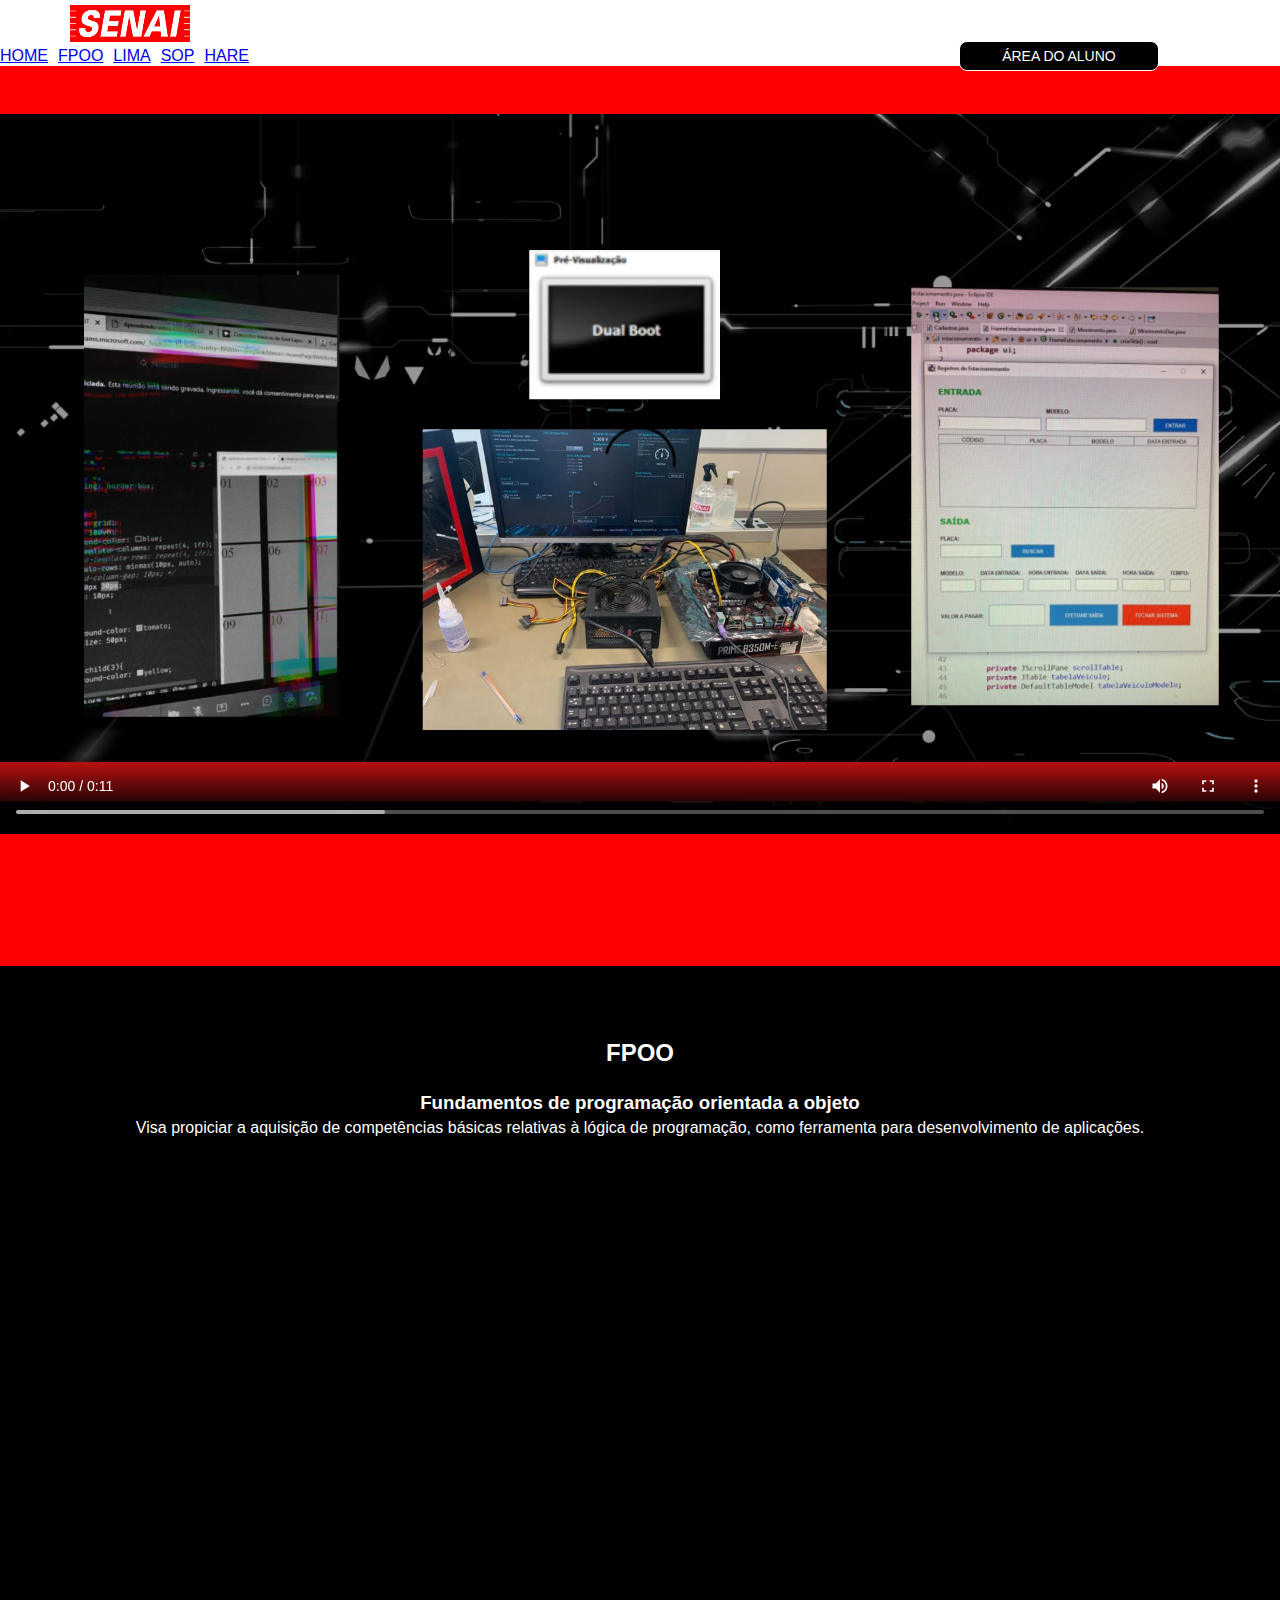
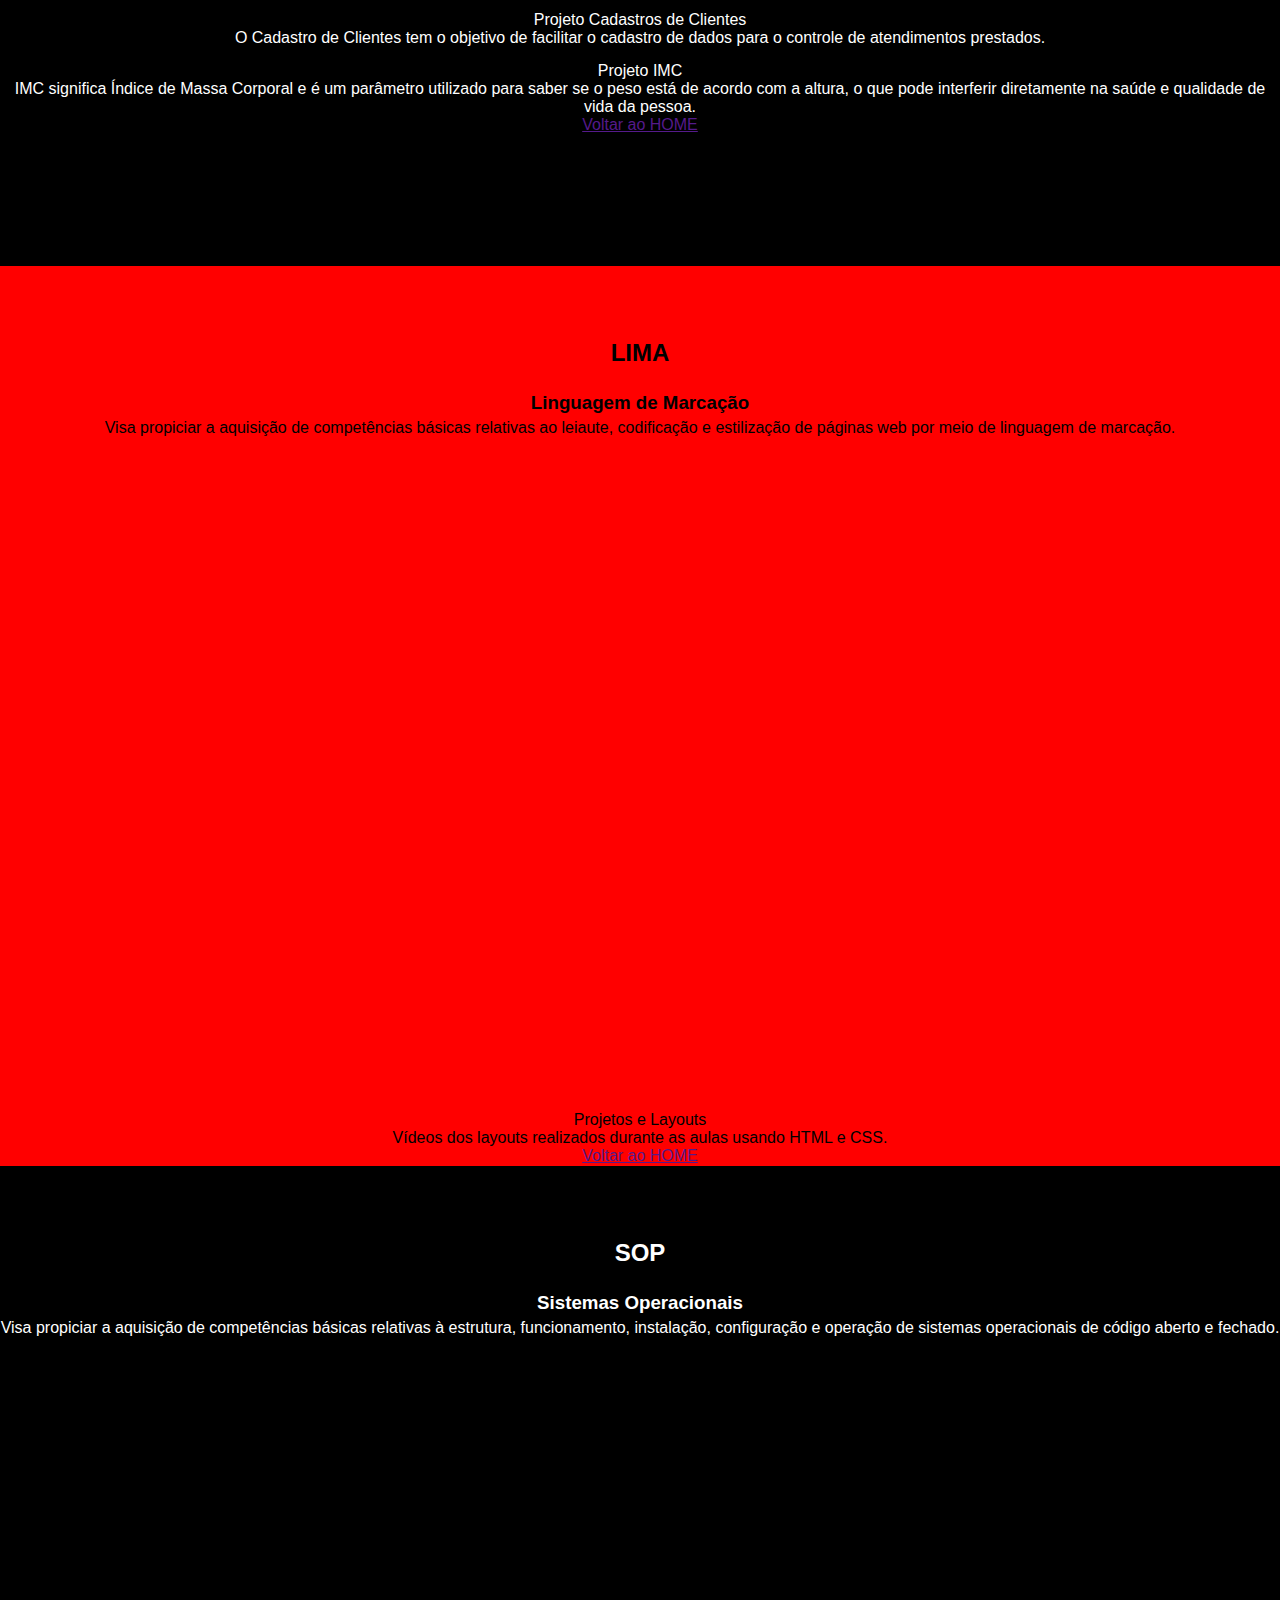
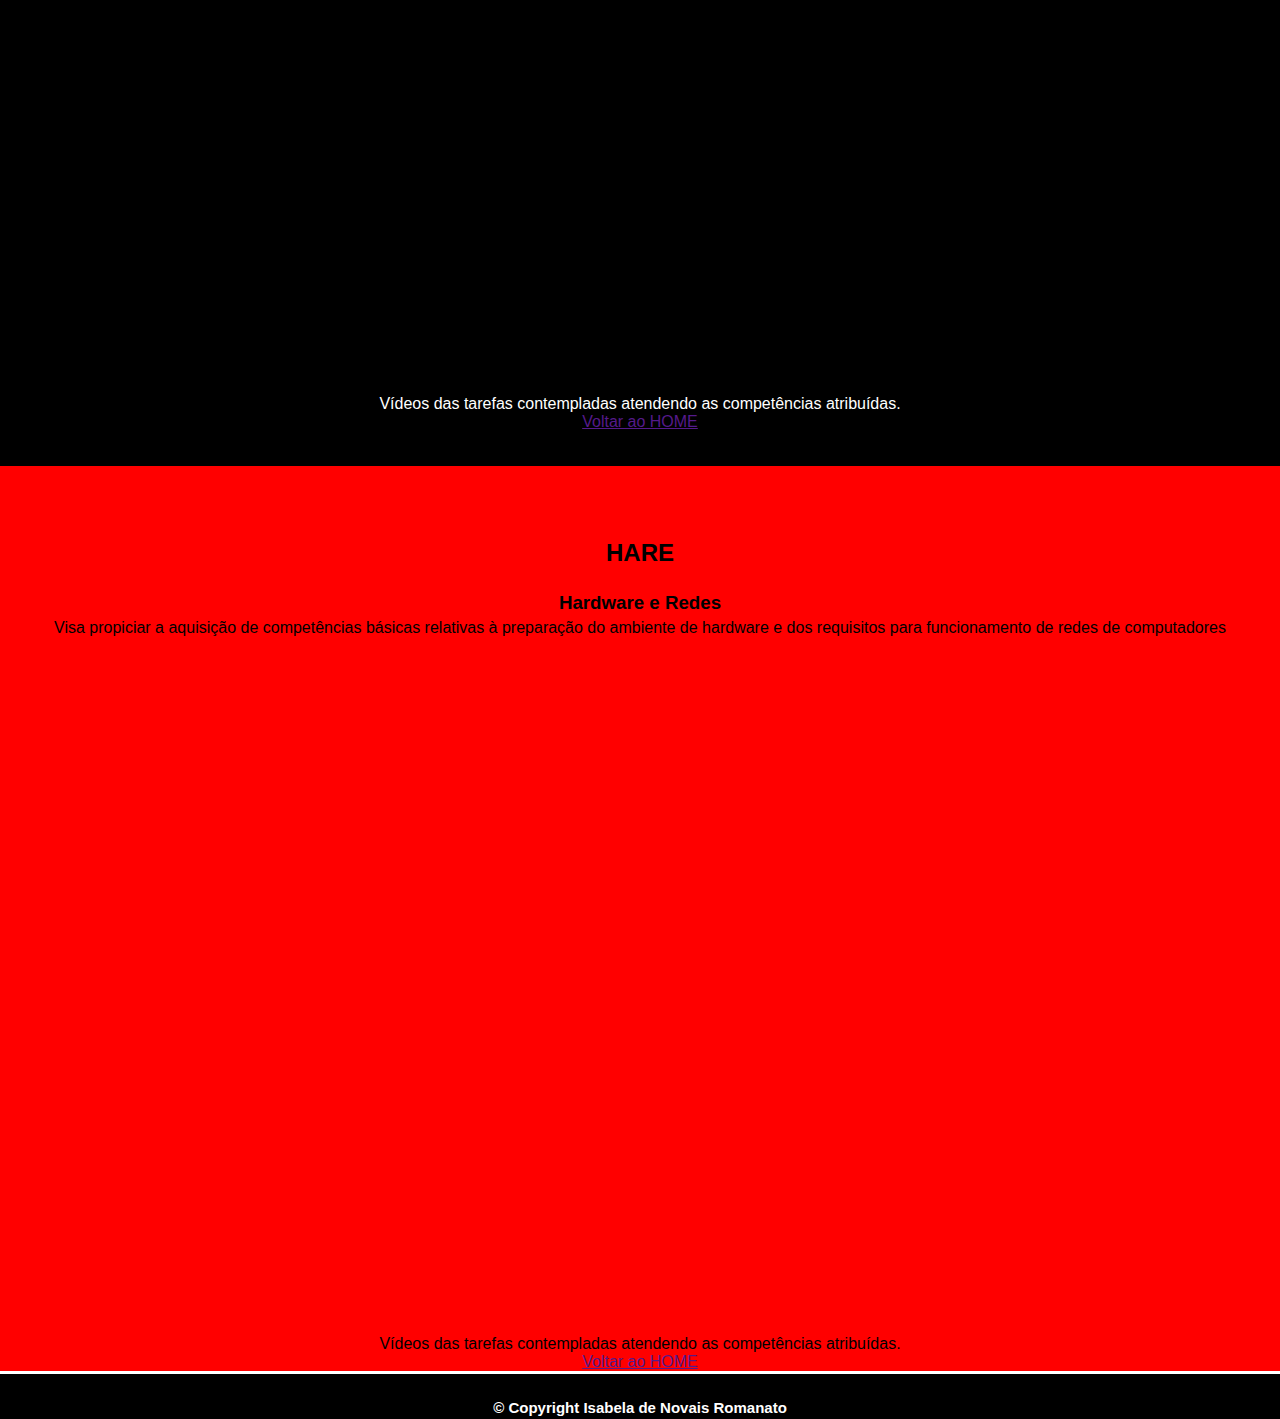
<file: index.html>
<!DOCTYPE html>
<html lang="PT-br">
<head>
    <meta charset="UTF-8">
    <meta http-equiv="X-UA-Compatible" content="IE=edge">
    <meta name="viewport" content="width=device-width, initial-scale=1.0">
    <title>Projeto Integrado</title>
    <link rel="stylesheet" href="style.css"> 
    
   
</head>
<body>
    <a href="/index.html" class="logo">
    <img src="img/senai.png" alt="logo">
  
   <nav>   
      <ul>
          <li><a href="#home">HOME</a></li>
          <li><a href="#fpoo">FPOO </a></li>
          <li><a href="#lima">LIMA</a></li>
          <li><a href="#sop">SOP</a></li>
          <li><a href="#hare">HARE</a></li>
          <a href="sobre.html"><button class="btn">ÁREA DO ALUNO</button></a>
          <!-- <button class="btn">ÁREA DO ALUNO</button> -->
         
        
      </ul>
    </nav>

<main>
    <section id="home">
        <video controls>
            <source src="img/home(2).mp4" type="video/mp4"> 
        </video>
     </section>

    <section id="fpoo"> 
      
    <h2>FPOO</h2> 
        <h3>Fundamentos de programação orientada a objeto</h3>
         <p>Visa propiciar a aquisição de competências básicas relativas à lógica de programação, como ferramenta para desenvolvimento de aplicações.</p>
              
    <ul class="estilizacao">
        <iframe width="560" height="315" src="https://www.youtube.com/embed/MreA3DEj5WM" title="YouTube video player" frameborder="0" allow="accelerometer; autoplay; clipboard-write; encrypted-media; gyroscope; picture-in-picture" allowfullscreen></iframe>
                  
                  <li>
                    <div class="conteudo">
                        <p class="nome-sessao">Projeto Cadastros de Clientes</p>
                        <p> O Cadastro de Clientes tem o objetivo de facilitar o cadastro de dados para o controle de atendimentos prestados.</p>
                        
                    </div>  
                </li>
                <li>
                    <div class="conteudo">
                       <p class="nome-sessao"> Projeto IMC</p>
                       <p>IMC significa Índice de Massa Corporal e é um parâmetro utilizado para saber se o peso está de acordo com a altura,  o que pode interferir diretamente na saúde e qualidade de vida da pessoa. </p>
                       <a href="" class="btn-more">Voltar ao HOME</a>
                    </div>     
               </li>
              </ul>
    </section>

    <section id="lima">

    <h2>LIMA</h2> 
        <h3>Linguagem de Marcação</h3>
         <p>Visa propiciar a aquisição de competências básicas relativas ao leiaute, codificação e estilização de páginas web por meio de linguagem de marcação.</p>

    <ul class="estilizacao">  
        <iframe width="560" height="315" src="https://www.youtube.com/embed/4WHnyZwCYv4" title="YouTube video player" frameborder="0" allow="accelerometer; autoplay; clipboard-write; encrypted-media; gyroscope; picture-in-picture" allowfullscreen></iframe>

        <iframe width="560" height="315" src="https://www.youtube.com/embed/T9KDeuBM9Hg" title="YouTube video player" frameborder="0" allow="accelerometer; autoplay; clipboard-write; encrypted-media; gyroscope; picture-in-picture" allowfullscreen></iframe>
         
          <li>
            <div class="conteudo">
                <p class="nome-sessao">Projetos e Layouts</p>
                <p> Vídeos dos layouts realizados durante as aulas usando HTML e CSS.</p>
                <a href="" class="btn-more">Voltar ao HOME</a>
            </div>  
        </li>
    </ul>
    </section>

    <section id="sop">

    <h2>SOP</h2> 
        <h3>Sistemas Operacionais</h3>
        <p>Visa propiciar a aquisição de competências básicas relativas à estrutura, funcionamento, instalação, configuração e operação de sistemas operacionais de código aberto e fechado.</p>

    <ul class="estilizacao">        
    <iframe width="560" height="315" src="https://www.youtube.com/embed/CwgRou6hsBE" title="YouTube video player" frameborder="0" allow="accelerometer; autoplay; clipboard-write; encrypted-media; gyroscope; picture-in-picture" allowfullscreen></iframe>

    <iframe width="560" height="315" src="https://www.youtube.com/embed/dX3skIWQGAI" title="YouTube video player" frameborder="0" allow="accelerometer; autoplay; clipboard-write; encrypted-media; gyroscope; picture-in-picture" allowfullscreen></iframe>

    <iframe width="560" height="315" src="https://www.youtube.com/embed/kD0HyVGsBW0" title="YouTube video player" frameborder="0" allow="accelerometer; autoplay; clipboard-write; encrypted-media; gyroscope; picture-in-picture" allowfullscreen></iframe>

          <li>
            <div class="conteudo">
               <p class="nome-sessao"> Vídeos das tarefas contempladas atendendo as competências atribuídas.</p>
               <a href="" class="btn-more">Voltar ao HOME</a>
            </div>     
       </li>
     </ul>
    </section>


    <section id="hare">

    <h2>HARE</h2> 
        <h3>Hardware e Redes</h3>
        <p>Visa propiciar a aquisição de competências básicas relativas à preparação do ambiente de hardware e dos requisitos para funcionamento de redes de computadores</p>
    
    <ul class="estilizacao">  

        <iframe width="560" height="315" src="https://www.youtube.com/embed/FHsIV-Ce4cg" title="YouTube video player" frameborder="0" allow="accelerometer; autoplay; clipboard-write; encrypted-media; gyroscope; picture-in-picture" allowfullscreen></iframe>

        <iframe width="560" height="315" src="https://www.youtube.com/embed/bODy4zo2S_w" title="YouTube video player" frameborder="0" allow="accelerometer; autoplay; clipboard-write; encrypted-media; gyroscope; picture-in-picture" allowfullscreen></iframe>
            <li>        
                <div class="conteudo">
                     <p class="nome-sessao"> Vídeos das tarefas contempladas atendendo as competências atribuídas.</p>
                      <a href="" class="btn-more">Voltar ao HOME</a>
                 </div>     
              </li>
         </ul>
    </section>

</main>

<footer>
    <h2>&copy; Copyright Isabela de Novais Romanato</h2>
</footer>

</body>
</html>
</file>
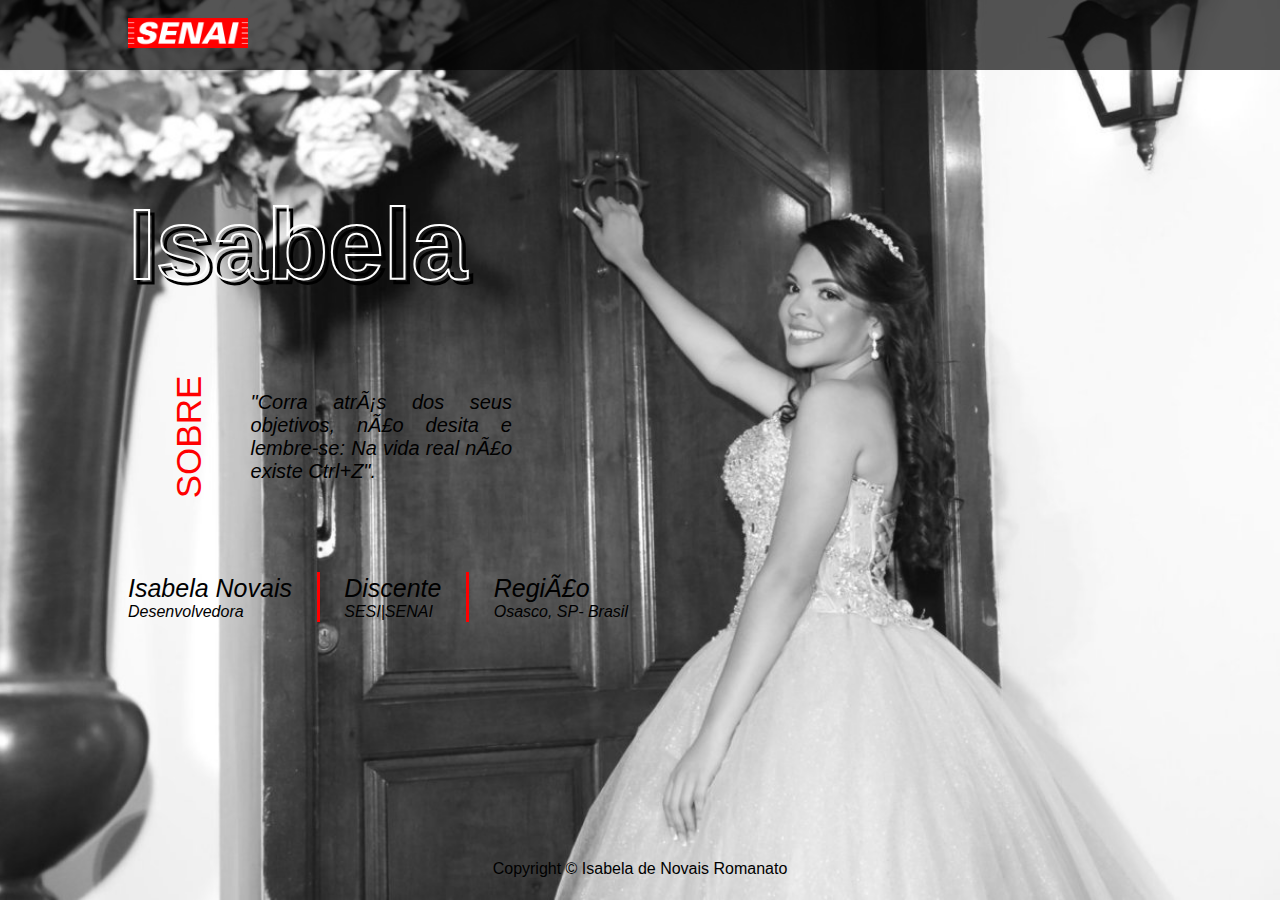
<file: sobre.html>
<!DOCTYPE html>
<html lang="en">
<head>
    <meta charset="br-PT">
    <meta http-equiv="X-UA-Compatible" content="IE=edge">
    <meta name="viewport" content="width=device-width, initial-scale=1.0">
    <link rel="preconnect" href="https://fonts.gstatic.com">
    <link href="https://fonts.googleapis.com/css2?family=Karla:wght@200;300;400;500;600;700;800&display=swap" rel="stylesheet">
  
    <link rel="stylesheet" href="sobre.css">

    <title>Sobre</title>
</head>
<body>

    <header>
        <a href="/projeto-integrado/" class="logo">
            <img src="img/senai.png" alt="logo">
          
        </a>
        
    </header>
    <main>
        <h1>Isabela</h1>
        <div class="description__area">
          <h2>SOBRE</h2>
          <p> "Corra atrás dos seus objetivos, não desita e lembre-se: Na vida real não existe Ctrl+Z".  </p>
        </div>
        <div class="info__area">
          <div class="info">
            <h3>Isabela Novais</h3>
            <p>Desenvolvedora</p>
          </div>
          <div class="linha"></div>
          <div class="info">
            <h3>Discente</h3>
            <p>SESI|SENAI</p>
          </div>
          <div class="linha"></div>
          <div class="info">
            <h3>Região</h3>
            <p>Osasco, SP- Brasil</p>
          </div>
        </div>
      </main>
<footer>
    <p>Copyright &copy;  Isabela de Novais Romanato</p>
</footer>  
</body>
</html>
</file>
<file: style.css>
* {
    margin: 0;
    padding: 0;
    box-sizing: border-box;
}

html {
    scroll-behavior: smooth;
}

body {
    font-family: Verdana, Geneva, Tahoma, sans-serif;
}

header,footer {
    background-color: black;
    width: 100%; 
     height: 5vh;
    position: absolute;
    color: white;

}

.logo img {
    width: 120px;
    height: 37px;
    margin-left: 70px;
    margin-top: 5px;
    
}

nav ul {
    position: relative;
    list-style: none;
    display: flex;
    align-items: center;
    background-color: rgba(0, 0, 0, 0.0);
    color: white;
    height: 20px; 
    min-width: none;
    margin-right: 20px;
  
  

}

 nav li {
   margin-right: 10px;
   gap: 2rem;
   color: black;
   list-style: none;
}



section {
    min-height: 100vh;
    padding-top: 3rem;
}

#home {
    background-color: red;
    align-items: center;
  
 
}

#sop {
    background-color: black;
    color: white;
    align-items: center;
    text-align: center;
}

#hare {
    background-color:red;
    color: black;
    align-items: center;
    text-align: center;
}

#lima {
    background-color: red;
    color: black;
    align-items: center;
    text-align: center;
}

#fpoo {
    background-color: black;
    color: white;
    align-items: center;
    text-align: center;
  
 
}

.btn {
    border-style: none;
    height: 30px;
    width: 200px;
    padding: 6px 12px;
    background-color: black;
    color: white;
    font-size: 14px;
    cursor: pointer;
 transition: box-shadow .8s linear;
    border: 1px solid; 
    border-radius: 8px;
    font-family: Verdana, Geneva, Tahoma, sans-serif;
    margin-left: 700px;
    
    
}

.btn:hover {
    box-shadow: inset 200px 0 0 red;

}

footer {
  
    height: 5vh;
    font-size: 10px;
    text-align: center;
    margin-top:  3px;
 
}

h2, h3 {
    padding-top: 20px;
    margin: 5px 0;
}

#home video{
    width: 100%; 
}

#fpoo iframe{
    width: 40%; 
    margin: 70px 0px;
}

#lima iframe{
    width: 50%;
    margin: 9px 0px;
}

#sop iframe{
    width:35%; 
    margin: 5px 20px;
   
}

iframe {
    margin: 40px 0;
}
#hare iframe {
    width: 50%;
    margin: 15px 0px;
}

#fpoo div{
    margin: 15px 0px; 
}
</file>
<file: sobre.css>
* {
    margin: 0;
    padding: 0;
    box-sizing: border-box;
    list-style-type: none;
}

body {
    width: 100vw;
    height: 100vh;
    background: url('img/teste.jpg');
    background-size: cover;
    background-position: center top;
    display: flex;
    flex-direction: column;
    overflow-x: hidden;
   font-family: Verdana, Geneva, Tahoma, sans-serif; 
}

header {
    background-color: #000000AA;
    height: 70px;
    display: flex;
    justify-content: space-between;
    align-items: center;
    padding: 0 10vw;
}

.logo img {
    width: 120px;
}
.links > ul {
    display: flex;
    gap: 20px;
    color: red;
   
}
.links a {
    color: white;
    text-decoration: none;
    font-size: 20px;
    transition: all 1s;
    user-select: none;
}
.links a:hover {
    color: red;
}

* {
    margin: 0;
    padding: 0;
    box-sizing: border-box;
}

main {
    padding: 13vh 10vw;
    flex-grow: 1;
    color: white;
}
h3, p {
    color: black;
}
h1 {
    position: relative;
    font-size: 100px;
    -webkit-text-stroke: 2px white;
    color: transparent; /* sombra com acompanhamento do prof + main h1:: after*/
    width: 30px;
}

main h1::after{
    content: "Isabela";
    position: absolute;
    top: 4px;
    left: 4px;
    font-size: 100px;
    -webkit-text-stroke: 3px black;
    color: transparent;
    z-index: -1;
  
}
h2 {
    color: red;
    transform: rotate(270deg);
    font-size: 35px;
    font-weight: 400;
}
.description__area {
    display: flex;
    height: 30vh;
    width: 30vw;
    align-items: center;
}
.description__area p {
    font-size: 22px;
    font-style: italic;
}
.info__area {
    display: flex;
    width: 37vw;
    justify-content: space-between;
    align-items: center;
}
.info__area .info p, .info__area .info h3 {
    font-style: italic;
    
}
.info__area .info h3 {
    font-size: 25px;
    font-weight: 400;
}
.description__area {
    text-align: justify;

    }
    .info__area {
        width: 500px;
    }
    .description__area p {
        font-size: 20px;
    }
.linha {
    height: 50px;
    border-left: 3px solid red;
}

footer {
    height: 40px;
    text-align: center;
}
</file>
